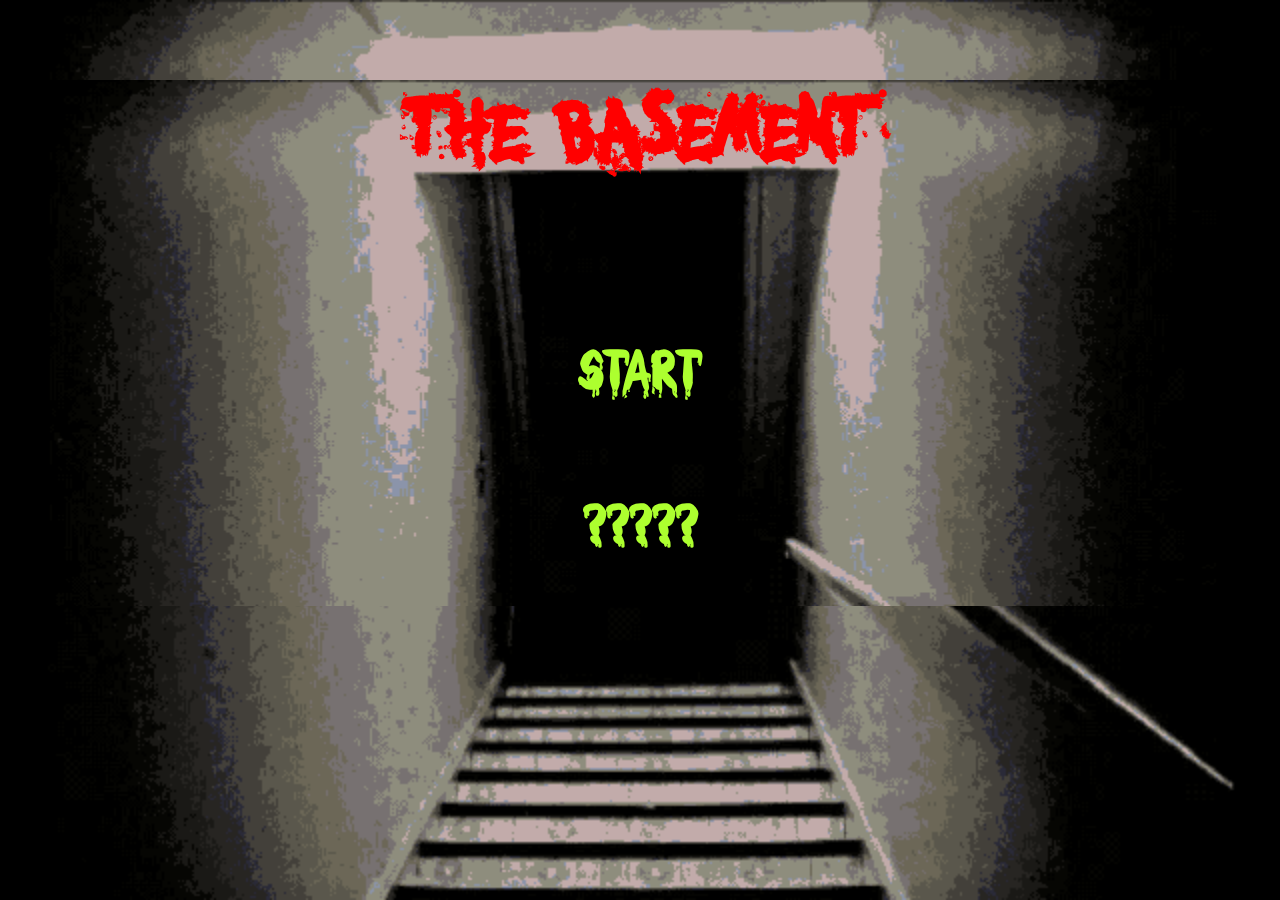
<file: index.html>
<!DOCTYPE html>
<html lang="en">
<head>
    <meta charset="UTF-8">
    <meta http-equiv="X-UA-Compatible" content="IE=edge">
    <meta name="viewport" content="width=device-width, initial-scale=1.0">
    <title>Escape The Basement</title>
    <link rel="stylesheet" href="style.css">
</head>
<body>
    <div style="text-align: center;">
    <h1>
        THE BASEMENT
    </h1>
    <br><br>
    <a href="matching.html" style="text-decoration: none;"><h3>START</h3></a>
    <button onclick="typeWriter()"><h3>?????</h3></button>
    <p id="instructions">
    </p>
    </div>
    <audio src="audio\Peder B. Helland - Darkness (New Version).mp3" autoplay ="true" loop="true"></audio>
    <script src="script.js"></script>
</body>
</html>
</file>
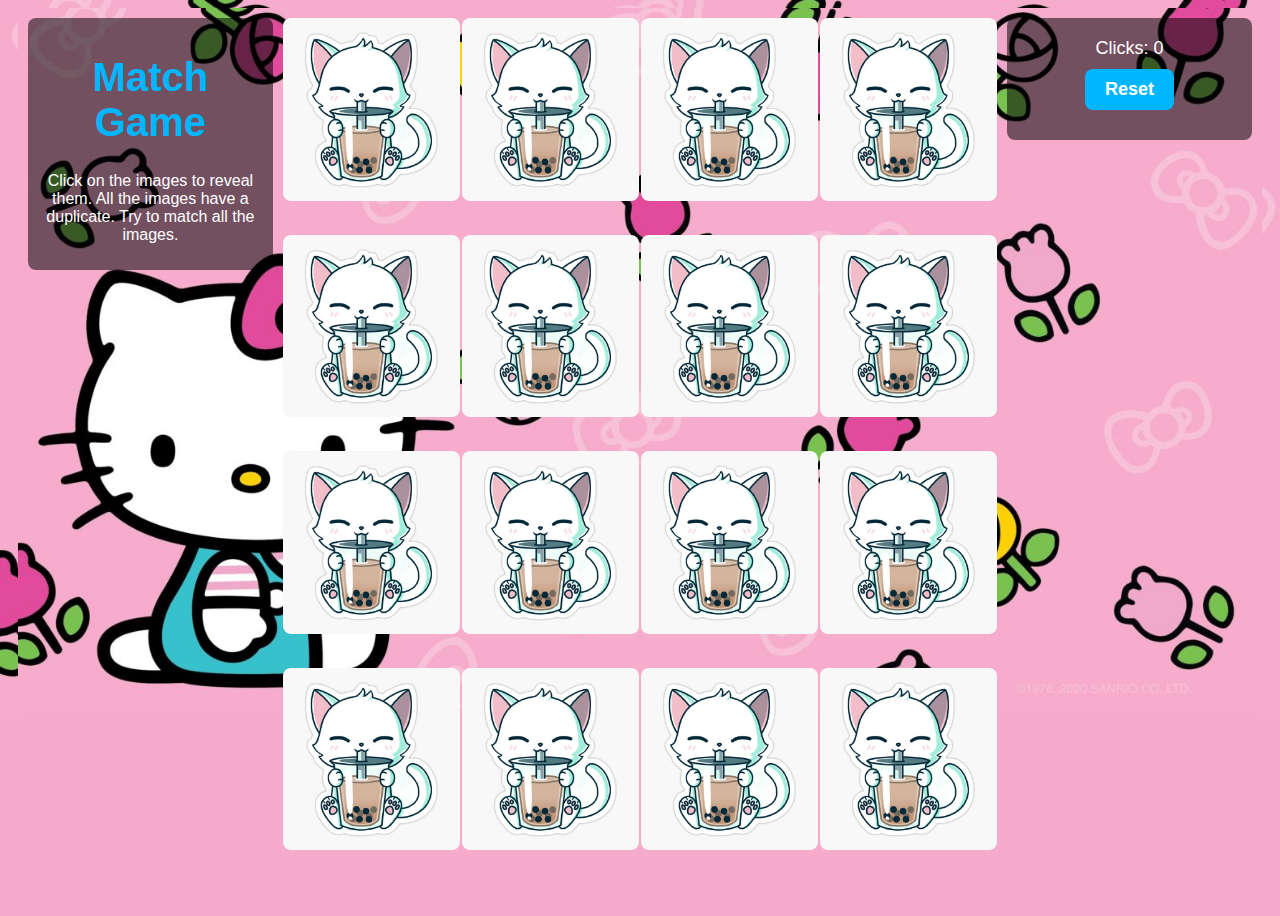
<file: matching.html>
<!DOCTYPE html>
<html lang="en">
<head>
    <meta charset="UTF-8">
    <meta name="viewport" content="width=device-width, initial-scale=1.0">
    <link rel="stylesheet" href="matching.css">
    <title>Match Game</title>
</head>
<body>
    
    <div style="
        display: grid;
        grid-template-columns: 20% auto 20%;
        grid-gap: 0;
        height: 100vh;
        ">

    <div>
        <div class="textbox">
            <h1>Match Game</h1>

            <p>Click on the images to reveal them. All the images have a duplicate. Try to match all the images.</p>
        </div>
    </div>

    <div class="matching">
        <!-- Grid will be generated using JavaScript -->
    </div>

    <div>
        <div class="textbox">
            <div class="score">Clicks: <span id="score">0</span></div>
            <button id="resetButton">Reset</button>
            <div id="comments"></div>
        </div>

    </div>

    </div>



    <div class="overlay" id="overlay">
        <div class="modal" id="modal">
          <span class="close" id="close">&times;</span>
          <h2>You finished the matching game!</h2>
          <p>Here is your digital trophy.</p>
          <img src="images/trophy.png" alt="trophy">
          <button>Continue</button>
        </div>
      </div>

    <audio src="audio/tfr.opus" autoplay ="true" loop="true">
    <script src="matching.js"></script>
    <!-- im making the rest of the game functionality work rn  -->


      
</body>
</html>
</file>
<file: style.css>
@font-face {
    font-family: youmurderer;
    src: url("fonts/youmurdererbb_reg.ttf");
}

@font-face {
    font-family: Bloody;
    src: url("fonts/BLOODY.TTF")
}
button {
background: none;
border:none;
margin:0;
padding:0;
cursor: pointer;
}
html, body {
    margin: 0 !important;
    padding: 0 !important;
    background-image: url("images/backgrounds/intro.gif");
    background-repeat: no-repeat;
    background-size: 100%;
}
h1 {
    color: red;
    text-align: center;
    font-size: 120px;
    font-family: youmurderer;
}

h3 {
    color: greenyellow;
    font-size: 50px;
    font-family: Bloody;
}
a {
    cursor: pointer;
}
p {
    text-align: center;
    color: white;
    font-size: 40px;
}
.large {
    display: initial;
}

.medium {
    display: none;
}

.small {
    display: none;
}


@media(max-width: 600px){
    body {
    min-height: 100vh;
    background-size: cover;
    }
    h1 {
    color: red;
    text-align: center;
    font-size: 80px;
}

h3 {
    color: greenyellow;
    font-size: 30px;
    font-family: Bloody;
}
a {
    cursor: pointer;
}
p {
    text-align: center;
    color: white;
    font-size: 24px;
}
    .large {
        display: none;
    
    }
    
    .medium {
        display: none;
        
    }
    
    .small {
        display: initial;
        
    }
}

@media(min-width: 601px) and (max-width: 1024px) {
    body {
    min-height: 100vh;
    background-size: cover;
    }
    h1{
        color: red;
        text-align: center;
        font-size: 100px;
    }
    
    h3 {
        color: greenyellow;
        font-size: 40px;
        font-family: Bloody;
    }
    a {
        cursor: pointer;
    }
    p {
        text-align: center;
        color: white;
        font-size: 24px;
    }
    .large {
        display: none;
        
    }
    
    .medium {
        display: initial;
        
    }
    
    .small {
        display: none;      
}
}
</file>
<file: matching.css>
html, body {
    font-family: Arial, sans-serif;
    text-align: center;
    background-image: url("images/backgrounds/matchingwallpaper.jpeg");
    background-repeat: no-repeat;
    background-size: 100%;
    text-align: center;
    background-color: #f7abcb;
    padding-left: 10px;
    padding-right: 10px;

}

h1 {
    color: #00b7ff;
    text-align: center;
    font-size: 40px;
}

.matching {
    margin: auto;
    display: grid;
    grid-template-columns: repeat(4, 1fr);
    grid-template-rows: 25% 25% 25% 25%;
    gap: 2px;
    grid-row-gap: 14px;
    margin: 10px;
    height: 90vh;
}

.matching img {
    width: 100%;
    cursor: pointer;
    border-radius: 8px;
}

.score {
    margin-top: 10px;
    font-size: 18px;
}

button {
    margin-top: 10px;
    padding: 10px 20px;
    font-size: 16px;
    border-radius: 8px;
    background-color: #00b7ff;
    border: 0;
    color: white;
    font-size: 18px;
    font-weight: bold;

}

.textbox {
    font-size: 16px;
    margin-top: 10px;
    background-color: #00000088;
    padding: 10px;
    color: white;
    border-radius: 8px;

}

#comments {
    margin-top: 20px;
}
.overlay {
    display: none;
    position: fixed;
    top: 0;
    left: 0;
    width: 100%;
    height: 100%;
    background-color: rgba(0, 0, 0, 0.7);
  }
  
  .modal {
    position: absolute;
    top: 50%;
    left: 50%;
    transform: translate(-50%, -50%);
    background-color: #fff;
    padding: 20px;
    border-radius: 5px;
    box-shadow: 0 0 10px rgba(0, 0, 0, 0.5);
  }
  
  .close {
    position: absolute;
    top: 10px;
    right: 10px;
    font-size: 24px;
    cursor: pointer;
  }
</file>
